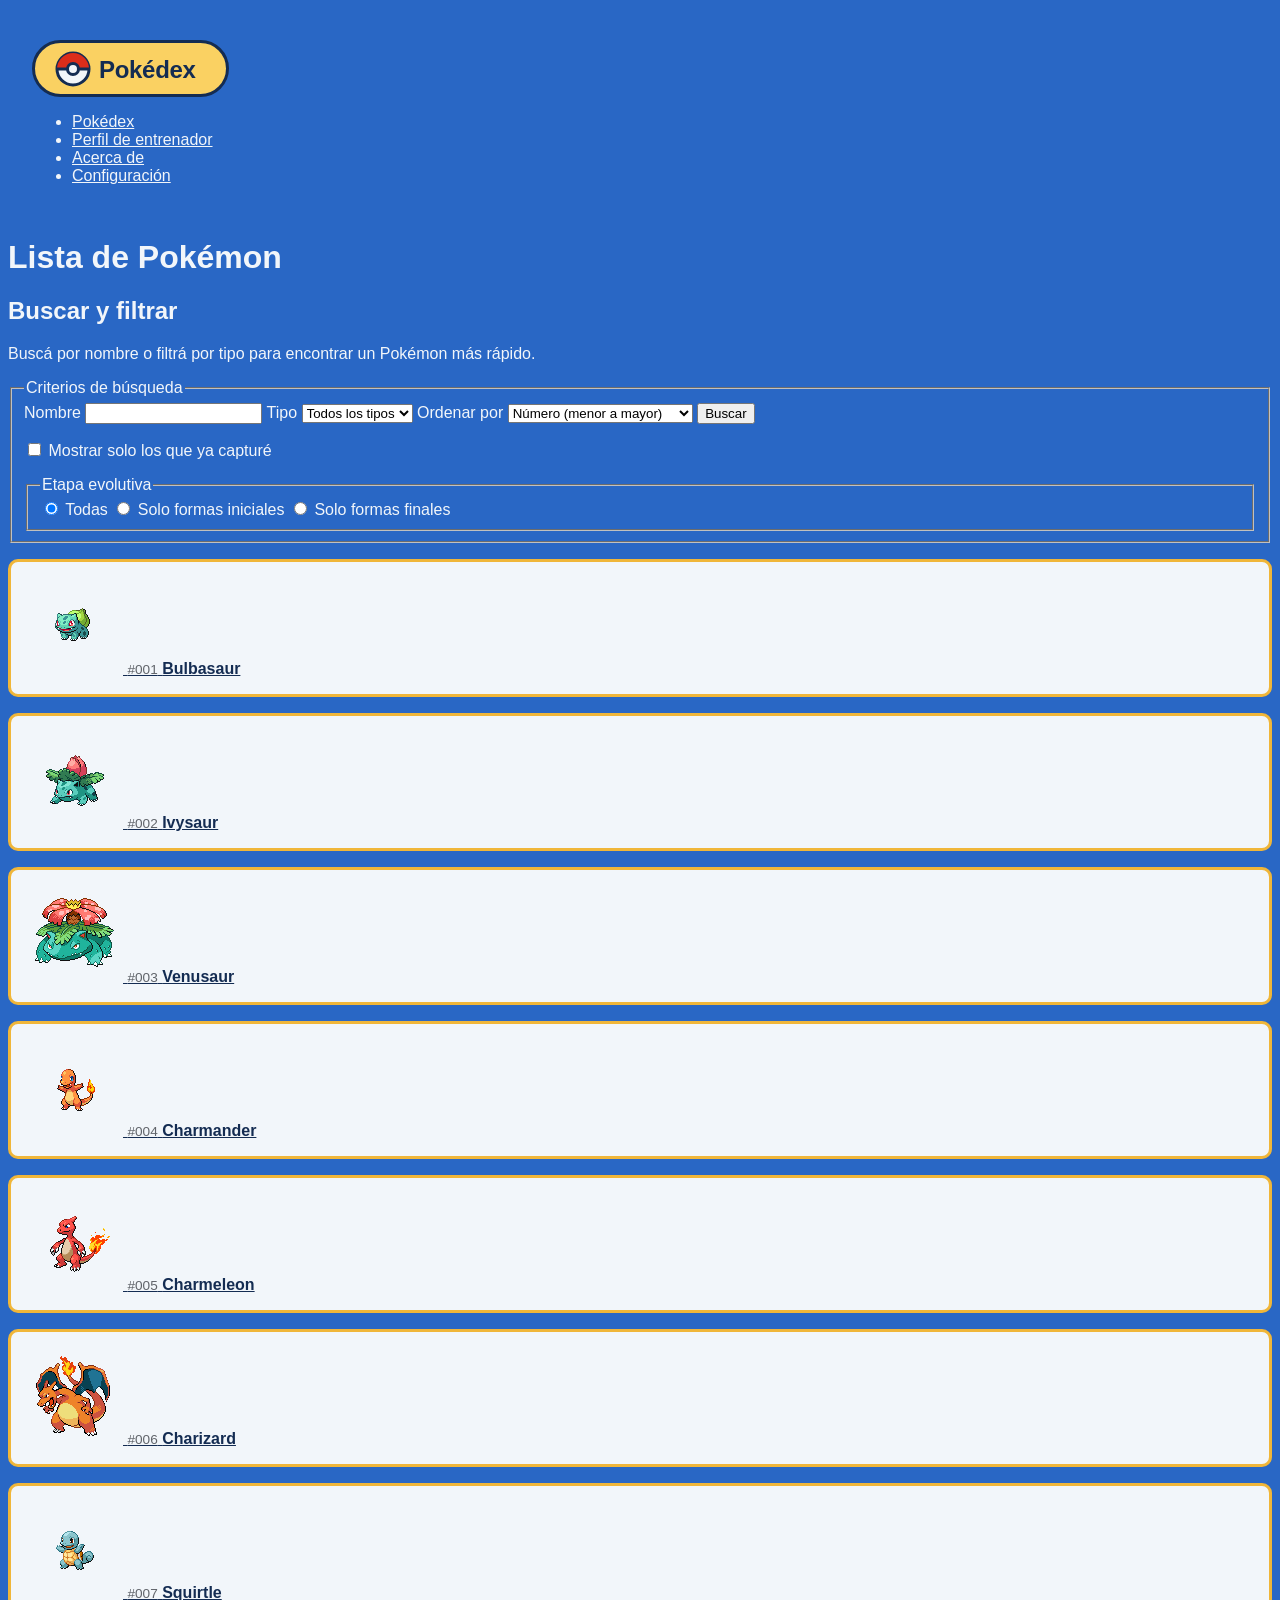
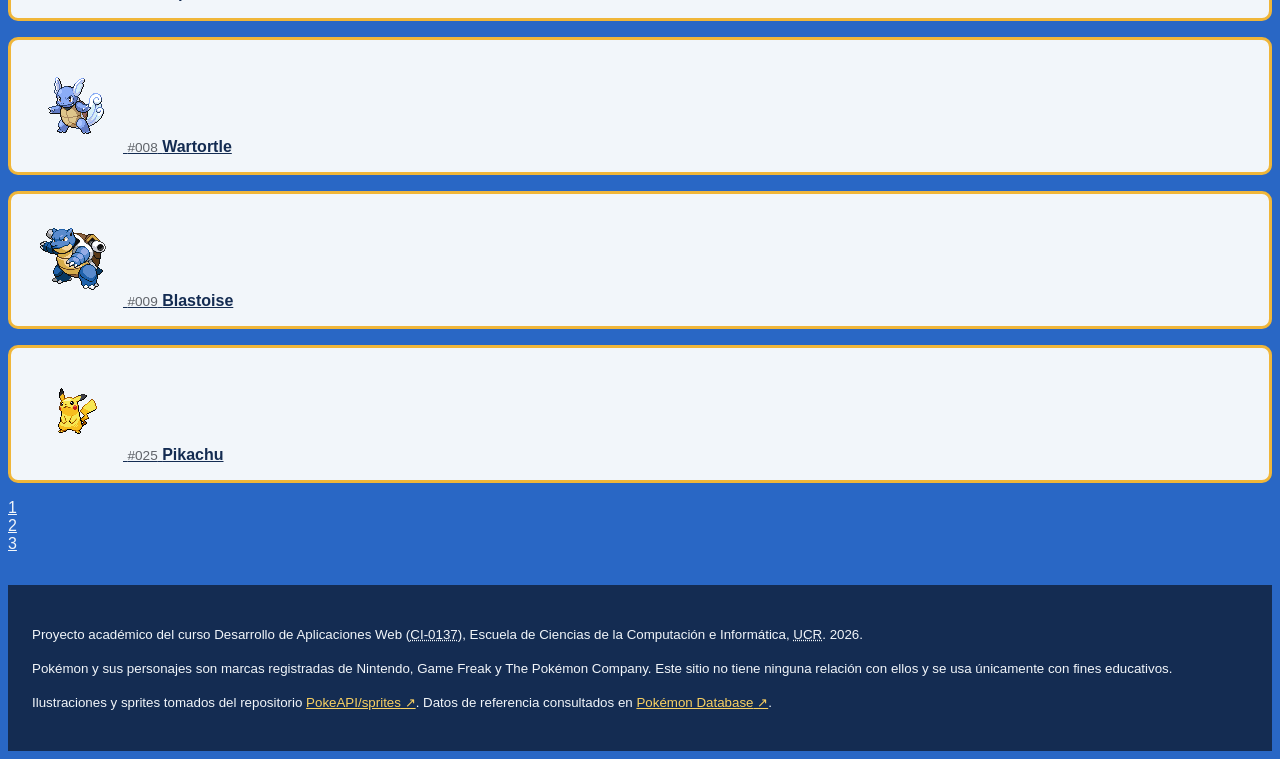
<file: index.html>
<!DOCTYPE html>
<html lang="es">

<head>
  <meta charset="UTF-8">
  <meta name="viewport" content="width=device-width, initial-scale=1">
  <title>Pokédex - Lista de Pokémon</title>

  <link rel="icon" type="image/svg+xml" href="assets/pokeball.svg">
  <link rel="icon" type="image/png" href="assets/pokeball.png">
  <!-- favicon.ico vive en la raiz: el navegador lo pide solo, sin <link> -->
  <!-- Link de conexion con fonts (Balsamiq Sans y Noto Sans) -->
  <link rel="preconnect" href="https://fonts.googleapis.com">
  <link rel="preconnect" href="https://fonts.gstatic.com" crossorigin>
  <link rel="stylesheet" href="https://fonts.googleapis.com/css2?family=Balsamiq+Sans:ital,wght@0,400;0,700;1,400;1,700&family=Noto+Sans:ital,wght@0,100..900;1,100..900&display=swap">
  <!-- Hoja de estilos del sitio. Mismo elemento <link> que el favicon;
       lo que cambia es rel, que dice qué relación tiene el archivo con el documento. -->
  <link rel="stylesheet" href="tokens.css">
  <link rel="stylesheet" href="styles.css">
</head>

<body>

  <header>
    <p>
      <a class="logo" href="./">
        <img src="assets/logo-pokedex.svg" alt="Pokédex" width="156" height="40">
      </a>
    </p>

    <nav>
      <ul>
        <li><a href="./" accesskey="p">Pokédex</a></li>
        <li><a href="perfil.html">Perfil de entrenador</a></li>
        <li><a href="acerca-de.html">Acerca de</a></li>
        <li><a href="configuracion.html">Configuración</a></li>
      </ul>
    </nav>
  </header>

  <main>
    <h1>Lista de Pokémon</h1>

    <section id="buscador" class="buscador">
      <h2>Buscar y filtrar</h2>
      <p>Buscá por nombre o filtrá por tipo para encontrar un Pokémon más rápido.</p>

      <search>
        <form class="buscador" action="./" method="get">
          <fieldset>
            <legend>Criterios de búsqueda</legend>

            <label for="nombre">Nombre</label>
            <input type="search" id="nombre" name="nombre">

            <label for="tipo">Tipo</label>
            <select id="tipo" name="tipo">
              <option value="">Todos los tipos</option>
              <option value="planta">Planta</option>
              <option value="fuego">Fuego</option>
              <option value="agua">Agua</option>
              <option value="electrico">Eléctrico</option>
              <option value="veneno">Veneno</option>
              <option value="volador">Volador</option>
            </select>

            <label for="orden">Ordenar por</label>
            <select id="orden" name="orden">
              <option value="numero-asc" selected>Número (menor a mayor)</option>
              <option value="numero-desc">Número (mayor a menor)</option>
              <option value="nombre-asc">Nombre (A-Z)</option>
              <option value="nombre-desc">Nombre (Z-A)</option>
              <option value="tamano-desc">Tamaño (más alto primero)</option>
              <option value="tamano-asc">Tamaño (más bajo primero)</option>
            </select>

            <button type="submit">Buscar</button>

            <p>
              <input type="checkbox" id="solo-capturados" name="solo-capturados" value="si">
              <label for="solo-capturados">Mostrar solo los que ya capturé</label>
            </p>

            <fieldset>
              <legend>Etapa evolutiva</legend>

              <input type="radio" id="etapa-todas" name="etapa" value="todas" checked>
              <label for="etapa-todas">Todas</label>

              <input type="radio" id="etapa-inicial" name="etapa" value="inicial">
              <label for="etapa-inicial">Solo formas iniciales</label>

              <input type="radio" id="etapa-final" name="etapa" value="final">
              <label for="etapa-final">Solo formas finales</label>
            </fieldset>
          </fieldset>
        </form>
      </search>
    </section>

    <section id="lista-pokemon">
      <ul class="pokemon-list">
        <li class="pokemon-card">
          <a class="pokemon-card__link" href="detalle-pokemon-bulbasaur.html">
            <img class="pokemon-card__image" src="assets/bulbasaur.png" alt="Bulbasaur" width="96" height="96">
            <span class="pokemon-card__number">#001</span>
            <span class="pokemon-card__name">Bulbasaur</span>
          </a>
        </li>

        <li class="pokemon-card">
          <a class="pokemon-card__link" href="detalle-pokemon-ivysaur.html">
            <img class="pokemon-card__image" src="assets/ivysaur.png" alt="Ivysaur" width="96" height="96">
            <span class="pokemon-card__number">#002</span>
            <span class="pokemon-card__name">Ivysaur</span>
          </a>
        </li>

        <li class="pokemon-card">
          <a class="pokemon-card__link" href="detalle-pokemon-venusaur.html">
            <img class="pokemon-card__image" src="assets/venusaur.png" alt="Venusaur" width="96" height="96">
            <span class="pokemon-card__number">#003</span>
            <span class="pokemon-card__name">Venusaur</span>
          </a>
        </li>

        <li class="pokemon-card">
          <a class="pokemon-card__link" href="detalle-pokemon-charmander.html">
            <img class="pokemon-card__image" src="assets/charmander.png" alt="Charmander" width="96" height="96">
            <span class="pokemon-card__number">#004</span>
            <span class="pokemon-card__name">Charmander</span>
          </a>
        </li>

        <li class="pokemon-card">
          <a class="pokemon-card__link" href="detalle-pokemon-charmeleon.html">
            <img class="pokemon-card__image" src="assets/charmeleon.png" alt="Charmeleon" width="96" height="96">
            <span class="pokemon-card__number">#005</span>
            <span class="pokemon-card__name">Charmeleon</span>
          </a>
        </li>

        <li class="pokemon-card">
          <a class="pokemon-card__link" href="detalle-pokemon-charizard.html">
            <img class="pokemon-card__image" src="assets/charizard.png" alt="Charizard" width="96" height="96">
            <span class="pokemon-card__number">#006</span>
            <span class="pokemon-card__name">Charizard</span>
          </a>
        </li>

        <li class="pokemon-card">
          <a class="pokemon-card__link" href="detalle-pokemon-squirtle.html">
            <img class="pokemon-card__image" src="assets/squirtle.png" alt="Squirtle" width="96" height="96">
            <span class="pokemon-card__number">#007</span>
            <span class="pokemon-card__name">Squirtle</span>
          </a>
        </li>

        <li class="pokemon-card">
          <a class="pokemon-card__link" href="detalle-pokemon-wartortle.html">
            <img class="pokemon-card__image" src="assets/wartortle.png" alt="Wartortle" width="96" height="96">
            <span class="pokemon-card__number">#008</span>
            <span class="pokemon-card__name">Wartortle</span>
          </a>
        </li>

        <li class="pokemon-card">
          <a class="pokemon-card__link" href="detalle-pokemon-blastoise.html">
            <img class="pokemon-card__image" src="assets/blastoise.png" alt="Blastoise" width="96" height="96">
            <span class="pokemon-card__number">#009</span>
            <span class="pokemon-card__name">Blastoise</span>
          </a>
        </li>

        <li class="pokemon-card">
          <a class="pokemon-card__link" href="detalle-pokemon-pikachu.html">
            <img class="pokemon-card__image" src="assets/pikachu.png" alt="Pikachu" width="96" height="96">
            <span class="pokemon-card__number">#025</span>
            <span class="pokemon-card__name">Pikachu</span>
          </a>
        </li>
      </ul>
    </section>

    <nav id="paginacion">
      <ol class="paginacion">
        <li><a href="./">1</a></li>
        <li><a href="#">2</a></li>
        <li><a href="#">3</a></li>
      </ol>
    </nav>
  </main>

  <footer>
    <p><small>Proyecto académico del curso Desarrollo de Aplicaciones Web
        (<abbr title="Curso de Informática 0137">CI-0137</abbr>),
        Escuela de Ciencias de la Computación e Informática,
        <abbr title="Universidad de Costa Rica">UCR</abbr>.
        <time datetime="2026">2026</time>.</small></p>

    <p><small>Pokémon y sus personajes son marcas registradas de Nintendo,
        Game Freak y The Pokémon Company. Este sitio no tiene ninguna relación con
        ellos y se usa únicamente con fines educativos.</small></p>

    <p><small>Ilustraciones y sprites tomados del repositorio
        <a href="https://github.com/PokeAPI/sprites" target="_blank" rel="noopener">PokeAPI/sprites</a>.
        Datos de referencia consultados en
        <a href="https://pokemondb.net/" target="_blank" rel="noopener">Pokémon Database</a>.</small></p>
  </footer>

</body>

</html>
</file>
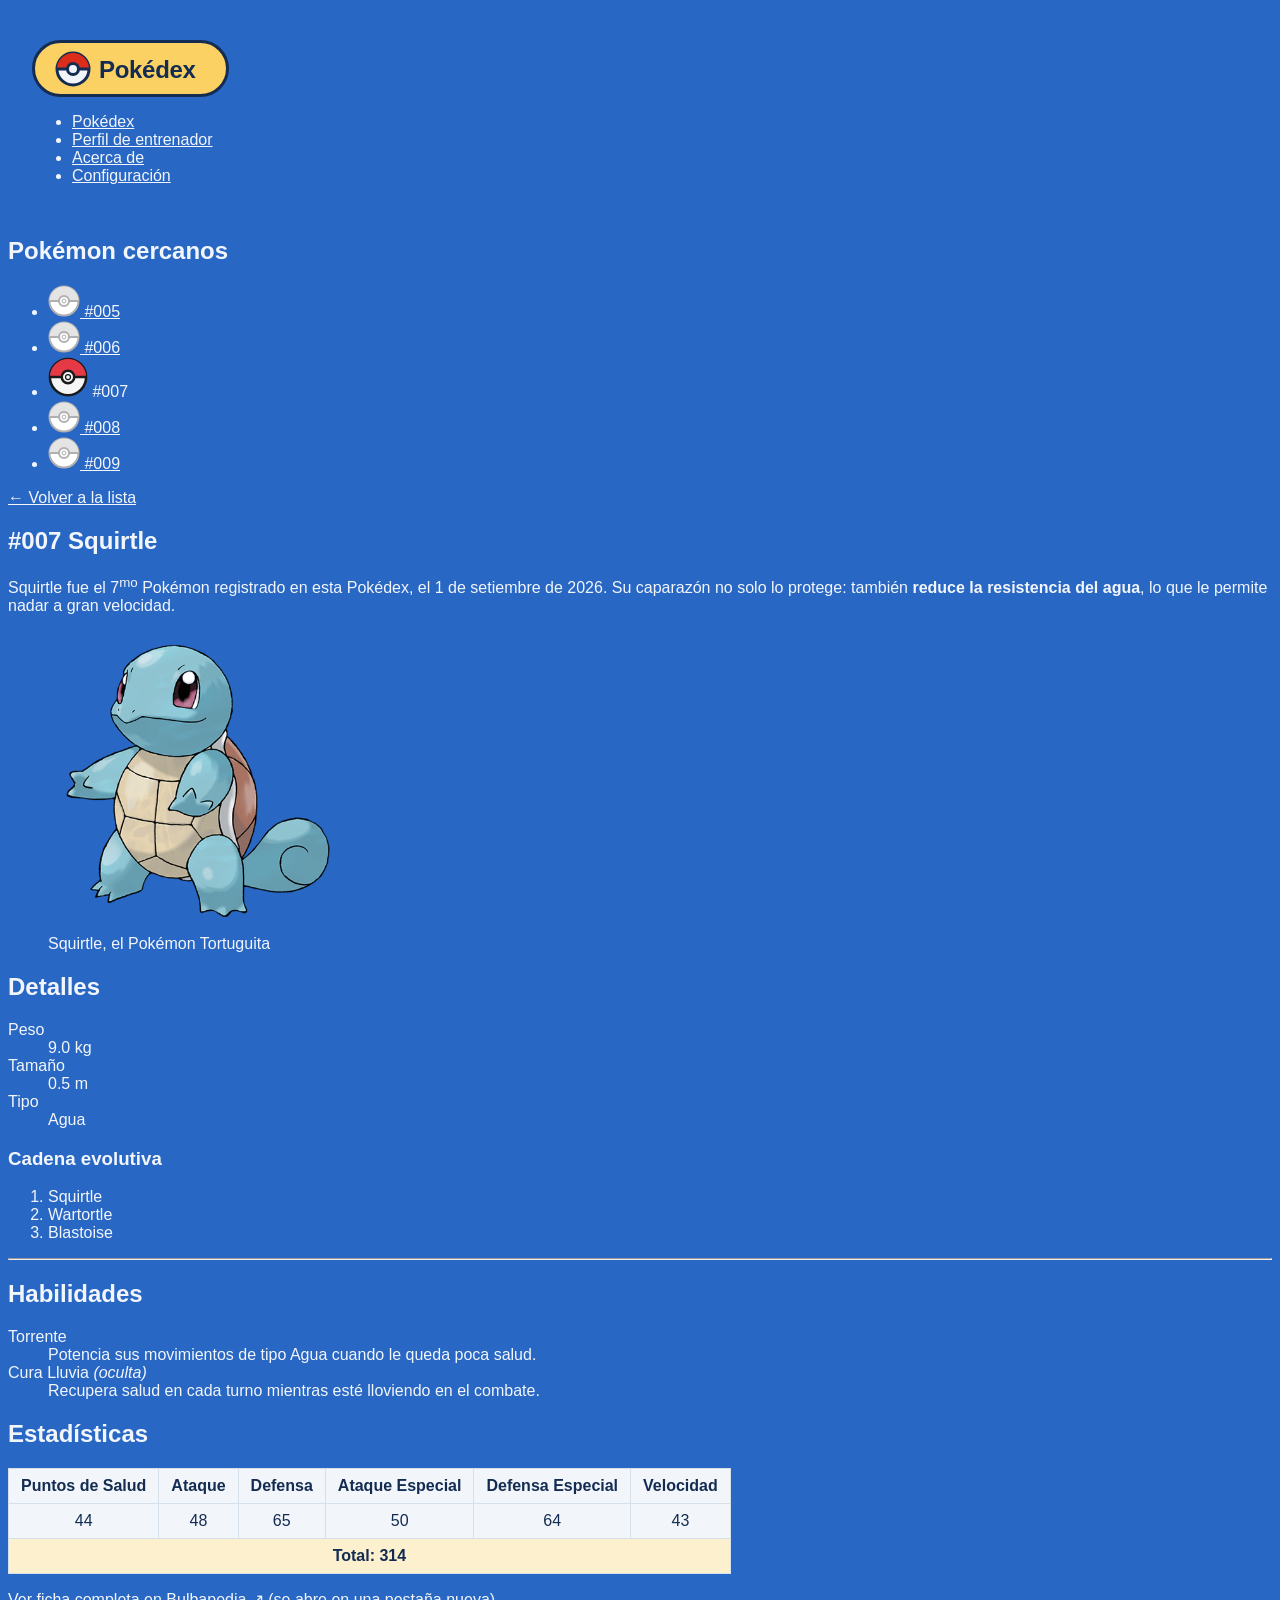
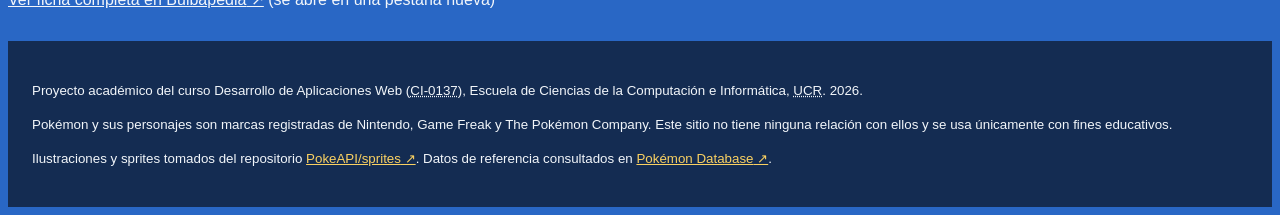
<file: detalle-pokemon-squirtle.html>
<!DOCTYPE html>
<html lang="es">

<head>
  <meta charset="UTF-8">
  <meta name="viewport" content="width=device-width, initial-scale=1">
  <title>Pokédex - Squirtle</title>

  <link rel="icon" type="image/svg+xml" href="assets/pokeball.svg">
  <link rel="icon" type="image/png" href="assets/pokeball.png">
  <!-- favicon.ico vive en la raiz: el navegador lo pide solo, sin <link> -->

  <!-- Hoja de estilos del sitio. Mismo elemento <link> que el favicon;
       lo que cambia es rel, que dice qué relación tiene el archivo con el documento. -->
  <link rel="stylesheet" href="styles.css">
  <link rel="stylesheet" href="tokens.css">
</head>

<body>

  <header>
    <p>
      <a class="logo" href="./">
        <img src="assets/logo-pokedex.svg" alt="Pokédex" width="156" height="40">
      </a>
    </p>

    <nav>
      <ul>
        <li><a href="./" accesskey="p">Pokédex</a></li>
        <li><a href="perfil-entrenador.html">Perfil de entrenador</a></li>
        <li><a href="acerca-de.html">Acerca de</a></li>
        <li><a href="configuracion.html">Configuración</a></li>
      </ul>
    </nav>
  </header>

  <main>

    <!--
      Carrusel de Pokémon cercanos.
      En HTML es solamente una lista de enlaces: dos antes, el actual y dos después.
      El arco, los tamaños y el deslizamiento son CSS y JavaScript, más adelante.
    -->
    <nav id="carrusel">
      <h2>Pokémon cercanos</h2>

      <ul class="carrusel">
        <li class="carrusel__item">
          <a href="detalle-pokemon-charmeleon.html">
            <img src="assets/pokeball-inactiva.svg" alt="Ir a #005 Charmeleon" width="32" height="32">
            #005
          </a>
        </li>

        <li class="carrusel__item">
          <a href="detalle-pokemon-charizard.html">
            <img src="assets/pokeball-inactiva.svg" alt="Ir a #006 Charizard" width="32" height="32">
            #006
          </a>
        </li>

        <li class="carrusel__item carrusel__item--activo">
          <img src="assets/pokeball.svg" alt="Estás viendo #007 Squirtle" width="40" height="40">
          #007
        </li>

        <li class="carrusel__item">
          <a href="detalle-pokemon-wartortle.html">
            <img src="assets/pokeball-inactiva.svg" alt="Ir a #008 Wartortle" width="32" height="32">
            #008
          </a>
        </li>

        <li class="carrusel__item">
          <a href="detalle-pokemon-blastoise.html">
            <img src="assets/pokeball-inactiva.svg" alt="Ir a #009 Blastoise" width="32" height="32">
            #009
          </a>
        </li>
      </ul>
    </nav>

    <p><a href="./">&larr; Volver a la lista</a></p>

    <article id="ficha-pokemon">
      <h1><span>#007</span> Squirtle</h1>

      <p>Squirtle fue el 7<sup>mo</sup> Pokémon registrado en esta Pokédex, el
        <time datetime="2026-09-01">1 de setiembre de 2026</time>. Su caparazón no
        solo lo protege: también <strong>reduce la resistencia del agua</strong>,
        lo que le permite nadar a gran velocidad.
      </p>

      <figure>
        <img src="assets/squirtle-grande.png" alt="Squirtle, un Pokémon de tipo Agua con caparazón de tortuga"
          width="300" height="300">
        <figcaption>Squirtle, el Pokémon Tortuguita</figcaption>
      </figure>

      <section id="detalles">
        <h2>Detalles</h2>

        <dl>
          <dt>Peso</dt>
          <dd>9.0 kg</dd>

          <dt>Tamaño</dt>
          <dd>0.5 m</dd>

          <dt>Tipo</dt>
          <dd>Agua</dd>
        </dl>

        <h3>Cadena evolutiva</h3>
        <ol>
          <li>Squirtle</li>
          <li>Wartortle</li>
          <li>Blastoise</li>
        </ol>
      </section>

      <hr>

      <section id="habilidades">
        <h2>Habilidades</h2>

        <dl>
          <dt>Torrente</dt>
          <dd>Potencia sus movimientos de tipo Agua cuando le queda poca salud.</dd>

          <dt>Cura Lluvia <em>(oculta)</em></dt>
          <dd>Recupera salud en cada turno mientras esté lloviendo en el combate.</dd>
        </dl>
      </section>

      <section id="estadisticas">
        <h2>Estadísticas</h2>

        <table class="stats-table">
          <thead>
            <tr>
              <th abbr="PS">Puntos de Salud</th>
              <th abbr="ATQ">Ataque</th>
              <th abbr="DEF">Defensa</th>
              <th abbr="AT. ESP.">Ataque Especial</th>
              <th abbr="DEF. ESP.">Defensa Especial</th>
              <th abbr="VEL">Velocidad</th>
            </tr>
          </thead>

          <tbody>
            <tr>
              <td>44</td>
              <td>48</td>
              <td>65</td>
              <td>50</td>
              <td>64</td>
              <td>43</td>
            </tr>
          </tbody>

          <tfoot>
            <tr class="stats-table__total">
              <td colspan="6">Total: 314</td>
            </tr>
          </tfoot>
        </table>
      </section>

      <p><a href="https://bulbapedia.bulbagarden.net/wiki/Squirtle_(Pok%C3%A9mon)" target="_blank" rel="noopener">Ver
          ficha completa en Bulbapedia</a>
        (se abre en una pestaña nueva)</p>
    </article>
  </main>

  <footer>
    <p><small>Proyecto académico del curso Desarrollo de Aplicaciones Web
        (<abbr title="Curso de Informática 0137">CI-0137</abbr>),
        Escuela de Ciencias de la Computación e Informática,
        <abbr title="Universidad de Costa Rica">UCR</abbr>.
        <time datetime="2026">2026</time>.</small></p>

    <p><small>Pokémon y sus personajes son marcas registradas de Nintendo,
        Game Freak y The Pokémon Company. Este sitio no tiene ninguna relación con
        ellos y se usa únicamente con fines educativos.</small></p>

    <p><small>Ilustraciones y sprites tomados del repositorio
        <a href="https://github.com/PokeAPI/sprites" target="_blank" rel="noopener">PokeAPI/sprites</a>.
        Datos de referencia consultados en
        <a href="https://pokemondb.net/" target="_blank" rel="noopener">Pokémon Database</a>.</small></p>
  </footer>

</body>

</html>
</file>
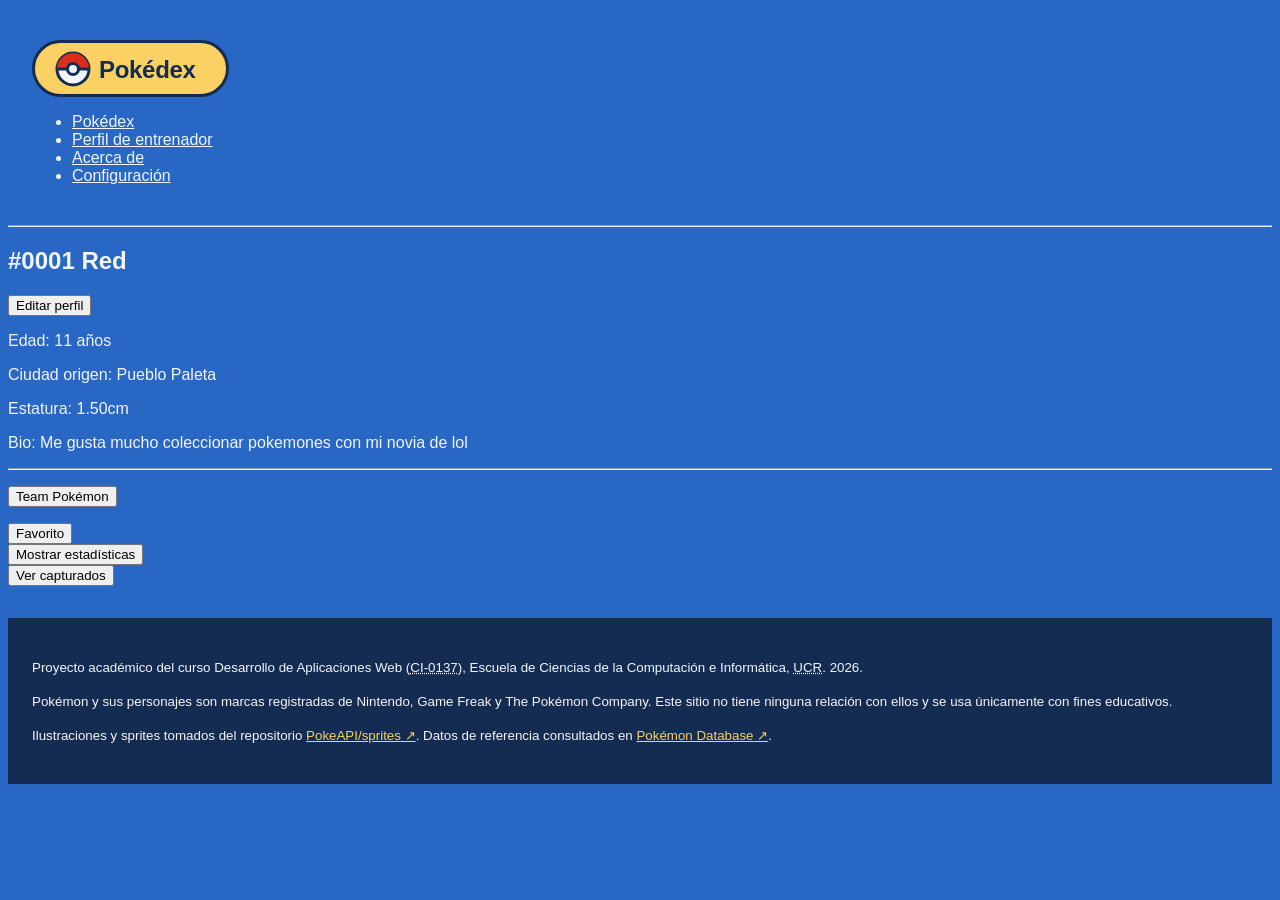
<file: perfil.html>
<!-- en el encabezado del perfil (<h2>#0001 Red</h2>) -->
<!-- La página no tiene <h1>: la jerarquía arranca en <h2>. El nombre del entrenador
     debería ser el título de primer nivel (<h1>) para no saltarse niveles. -->

<!-- en los datos del perfil (<p>Edad: 11 años</p>, etc.) -->
<!-- Los pares dato–valor (edad, ciudad, estatura) convienen marcarse como lista de
     descripción (<dl> con <dt>/<dd>), p. ej. <dt>Edad</dt><dd>11 años</dd>, en vez de
     párrafos sueltos. -->

<!-- en los botones "Quitar" del equipo (command="show-modal") -->
<!-- Estos botones usan command="show-modal" pero sin commandfor, así que no apuntan a
     ningún diálogo y quedan rotos. Para el Lab 1 basta con type="button" (aún no hacen
     nada). -->

<!-- en el <title> (head) -->
<!-- El <title> dice "Lista de Pokémon", pero esta es la página de perfil: debería ser
     descriptivo y distinto del resto (p. ej. "Pokédex - Perfil de entrenador").
     Falta también la meta description en los metadatos. -->

<!-- en el formulario de editar (label for="nombre" / input id="nombre-entrenador") -->
<!-- El <label for="nombre"> no coincide con el input, que tiene id="nombre-entrenador":
     el for y el id deben ser iguales para que la etiqueta quede asociada. Además,
     Biografía quedaría mejor como <textarea> que como <input>. -->

<!-- en cada Pokémon del equipo (<li><section>...) [opcional] -->
<!-- Cada tarjeta va dentro de una <section> sin encabezado propio; como ya están dentro
     de una lista, el contenido puede ir directo en el <li> (o en un <article>). -->

<!-- en el tipo de Pikachu (class="tipo tipo--eléctrico") -->
<!-- La clase lleva tilde (tipo--eléctrico) pero en el CSS está sin tilde (.tipo--electrico),
     así que no coincide y esa pastilla no toma su color. Debe ser tipo--electrico. -->

<!-- en la sección .perfil (está antes de <main>) -->
<!-- La tarjeta de perfil, que es el contenido principal de la página, quedó fuera de <main>.
     Convendría moverla adentro para que la región principal contenga el contenido central. -->

<!-- en el formulario de editar (label for="nombre" / input id="nombre-entrenador") -->
<!-- El for del label no coincide con el id del input; deben ser iguales para que la etiqueta
     quede asociada. -->

<!DOCTYPE html>
<html lang="es">
<head>
  <meta charset="UTF-8">
  <meta name="viewport" content="width=device-width, initial-scale=1">
  <title>Pokédex - Lista de Pokémon</title>

  <link rel="icon" type="image/svg+xml" href="assets/pokeball.svg">
  <link rel="icon" type="image/png" href="assets/pokeball.png">
  <!-- favicon.ico vive en la raiz: el navegador lo pide solo, sin <link> -->
  
  <!-- Hoja de estilos del sitio. Mismo elemento <link> que el favicon;
  lo que cambia es rel, que dice qué relación tiene el archivo con el documento. -->
  <link rel="stylesheet" href="tokens.css">
  <link rel="stylesheet" href="styles.css">
</head>



<body>
    <header>
        <p>
        <a class="logo" href="./">
            <img src="assets/logo-pokedex.svg" alt="Pokédex" width="156" height="40">
        </a>
        </p>

        <nav>
        <ul>
            <li><a href="index.html" accesskey="p">Pokédex</a></li>
            <li><a href="perfil.html">Perfil de entrenador</a></li>
            <li><a href="acerca-de.html">Acerca de</a></li>
            <li><a href="configuracion.html">Configuración</a></li>
        </ul>
        </nav>
    </header>
    <main> 
        <!-- Detalles del perfil-->
        <section>
            <hr>
            <h2>#0001 Red</h2>
            <!-- Para actualizar el perfil-->
            <p><button type="button" command="show-modal" commandfor="editar-perfil">
                    Editar perfil
            </button></p>

            <dialog id="editar-perfil">
            <form method="dialog">
                <h2>Editar perfil</h2>

                <h3>Datos personales</h3>

                <p>
                    <label for="nombre">Nombre:</label>
                    <input type="text" id="nombre-entrenador" name="nombre">
                </p>

                <p>
                    <label for="edad">Edad:</label>
                    <input type="number" id="edad" name="edad">
                </p>

                <p>
                    <label for="ciudad">Ciudad:</label>
                    <input type="text" id="ciudad" name="ciudad">
                </p>

                <p>
                    <label for="estatura">Estatura (cm):</label>
                    <input type="number" id="estatura" name="estatura">
                </p>

                <p>
                    <label for="biografia">Biografía:</label>
                    <input id="biografia" name="biografia">
                </p>

                <p>
                    <button type="button" command="close" commandfor="editar-perfil">Cancelar</button>
                    <button type="button" command="close" commandfor="editar-perfil">Guardar</button>
                </p>
            </form>
            </dialog>


            <!-- Muestra los detalles del perfil-->
            
            <p>Edad: 11 años</p>
            <p>Ciudad origen: Pueblo Paleta</p>
            <p>Estatura: 1.50cm</p>
            <p>Bio: Me gusta mucho coleccionar pokemones con mi novia de lol</p>
            <hr>
        </section>


    <p><button type="button" command="show-modal" commandfor="ver-equipo">
        Team Pokémon
    </button></p>

    
    <dialog id="ver-equipo">
        <h3>Team Pokémon</h3>
        <p>5 de 6 espacios ocupados</p>
        
        <ul>
            <li>
                <section>
                    <img class="pokemon-card__image" src="assets/bulbasaur.png" alt="Bulbasaur" width="96" height="96">
                    <p>#001</p>
                    <p>Bulbasaur</p>
                    <p><button type="button" command="show-modal" >Quitar</button></p>
            
                </section>
            </li>
            <li>
                <section>
                    <img class="pokemon-card__image" src="assets/ivysaur.png" alt="Ivysaur" width="96" height="96">
                    <p>#002</p>
                    <p>Ivysaur</p>
                    <p><button type="button" command="show-modal" >Quitar</button></p>
            
                </section>
            </li>
            <li>
                <section>
                    <img class="pokemon-card__image" src="assets/venusaur.png" alt="Venusaur" width="96" height="96">
                    <p>#003</p>
                    <p>Venusaur</p>
                    <p><button type="button" command="show-modal" >Quitar</button></p>
            
                </section>
            </li>
            <li>
                <section>
                    <img class="pokemon-card__image" src="assets/charmander.png" alt="Charmander" width="96" height="96">
                    <p>#004</p>
                    <p>Charmander</p>
                    <p><button type="button" command="show-modal" >Quitar</button></p>
                </section>
            </li>
            <li>
                <section>
                    <img class="pokemon-card__image" src="assets/charmeleon.png" alt="Charmaleon" width="96" height="96">
                    <p>#005</p>
                    <p>Charmeleon</p>
                    <p><button type="button" command="show-modal" >Quitar</button></p>
                </section>
            </li>
            <li>
                <section>
                    <p>Espacio libre</p>
                </section>
            </li>
        </ul>
        
        
        <button type="button" command="close" commandfor="ver-equipo">Cerrar</button>
        <button type="button" command="close" commandfor="ver-equipo">Agregar desde capturados</button>
    </dialog>
    

    <!-- FAVORITOS (JAFFET) -->
        <section id="PokemonFavoritos"> 
            
            <button  command="show-modal" commandfor="dialogoFav"> 
                Favorito 
            </button>
            <dialog id="dialogoFav">
                <h2>Favoritos</h2>
                <section id="listaPokesFavInterna">
                    <h3>N Pokemon marcados como favoritos</h3>
                    <ul>
                        <li>
                            <img src="assets/bulbasaur.png" alt="Bulbasaur" width="96" height="96">
                            <span>#001</span>
                            <span>Bulbasaur</span>
                            <button>Ver detalle</button>
                            <button>Quitar Favorito</button>
                        </li>
                        <li>
                            <img src="assets/ivysaur.png" alt="Ivysour" width="96" height="96">
                            <span>#002</span>
                            <span>Ivisour</span>
                            <button>Ver detalle</button>
                            <button>Quitar Favorito</button>
                        </li>
                        <li>
                            <img src="assets/charizard.png" alt="Charizard" width="96" height="96">
                            <span>#006</span>
                            <span>Charizard</span>
                            <button>Ver detalle</button>
                            <button>Quitar Favorito</button>
                        </li>
                        <li>
                            <img src="assets/squirtle.png" alt="Squirtle" width="96" height="96">
                            <span>#007</span>
                            <span>Squirtle</span>
                            <button>Ver detalle</button>
                            <button>Quitar Favorito</button>
                        </li>
                    </ul>
                </section>
                <button id="agregarCapturado" type="button">Agregar desde Capturados</button>
                <button id="cerrarFav" command="close" commandfor="dialogoFav">Cerrar</button>
            </dialog>
        </section>
        
    <!-- ESTADÍSTICAS (SEBAS) -->
    <section id="PokemonEstadisticas">
        <button id="mostrarEstadisticas" type="button" command="show-modal" commandfor="dialogoEstadisticas">
            Mostrar estadísticas
        </button>

        <dialog id="dialogoEstadisticas" aria-labelledby="tituloEstadisticas">
            <h2 id="tituloEstadisticas">Estadísticas</h2>

            <table>
                <caption>Comparativa de  los Pokémon de tu equipo</caption>
                <thead>
                    <tr>
                        <th scope="col">Pokémon</th>
                        <th scope="col">PS</th>
                        <th scope="col">ATQ</th>
                        <th scope="col">DEF</th>
                        <th scope="col">AT.ESP</th>
                        <th scope="col">DEF.ESP</th>
                        <th scope="col">VEL</th>
                        <th scope="col">Total</th>
                    </tr>
                </thead>
                <tbody>
                    <tr>
                        <th scope="row">
                            <img src="assets/bulbasaur.png" alt="Imagen de Bulbasaur" width="32" height="32">
                            Bulbasaur
                        </th>
                        <td>45</td>
                        <td>49</td>
                        <td>49</td>
                        <td>65</td>
                        <td>65</td>
                        <td>45</td>
                        <td>318</td>
                    </tr>
                    <tr>
                        <th scope="row">
                            <img src="assets/ivysaur.png" alt="Imagen de Ivysaur" width="32" height="32">
                            Ivysaur
                        </th>
                        <td>60</td>
                        <td>62</td>
                        <td>63</td>
                        <td>80</td>
                        <td>80</td>
                        <td>60</td>
                        <td>405</td>
                    </tr>
                    <tr>
                        <th scope="row">
                            <img src="assets/venusaur.png" alt="Imagen de Venusaur" width="32" height="32">
                            Venusaur
                        </th>
                        <td>80</td>
                        <td>82</td>
                        <td>83</td>
                        <td>100</td>
                        <td>100</td>
                        <td>80</td>
                        <td>525</td>
                    </tr>
                    <tr>
                        <th scope="row">
                            <img src="assets/charmander.png" alt="Imagen de Charmander" width="32" height="32">
                            Charmander
                        </th>
                        <td>39</td>
                        <td>52</td>
                        <td>43</td>
                        <td>60</td>
                        <td>50</td>
                        <td>65</td>
                        <td>309</td>
                    </tr>
                    <tr>
                        <th scope="row">
                            <img src="assets/charmeleon.png" alt="Imagen de Charmeleon" width="32" height="32">
                            Charmeleon
                        </th>
                        <td>58</td>
                        <td>64</td>
                        <td>58</td>
                        <td>80</td>
                        <td>65</td>
                        <td>80</td>
                        <td>405</td>
                    </tr>
                </tbody>
                <tfoot>
                    <tr>
                        <th scope="row">Promedio del equipo</th>
                        <td>56.4</td>
                        <td>61.8</td>
                        <td>59.2</td>
                        <td>77</td>
                        <td>72</td>
                        <td>66</td>
                        <td>392.4</td>
                    </tr>
                </tfoot>
            </table>

            <p>Valores base tomados de la Pokédex - la fila de totales resume el equipo completo.</p>

            <button type="button" command="close" commandfor="dialogoEstadisticas">
                Cerrar
            </button>
        </dialog>
    </section>
    
    <!-- CAPTURADOS (FELI) -->
	<button type="button" command="show-modal" commandfor="ver-capturados">
		Ver capturados
	</button>

	<dialog id="ver-capturados">
		<h2>Pokémones capturados</h2>
		<hr>
		<p>Seleccioná los que querés en tu equipo o marcalos como favoritos</p>
		<search>
			<form class="buscador" action="./" method="get">
				<fieldset>
					<legend>Criterios de búsqueda</legend>
					<label for="nombre">Nombre</label>
					<input type="search" id="nombre" name="nombre" placeholder="Busca por nombre">

					<label for="tipo">Tipo</label>
					<select id="tipo" name="tipo">
						<option value="">Todos los tipos</option>
						<option value="planta">Planta</option>
						<option value="fuego">Fuego</option>
						<option value="agua">Agua</option>
						<option value="electrico">Eléctrico</option>
						<option value="veneno">Veneno</option>
						<option value="volador">Volador</option>
					</select>

					<button type="submit">Buscar</button>
				</fieldset>
			</form>
		</search>
		<section id="lista-pokemon">
		<ul class="pokemon-list">
            <li>
                <img class="pokemon-card__image" src="assets/bulbasaur.png" alt="Bulbasaur" width="96" height="96">
                <span class="pokemon-card__number">#001</span>
                <span class="pokemon-card__name">Bulbasaur</span>
                <input type="checkbox" id="seleccionar-001" value="seleccionado">
                <label for="seleccionar-001">Seleccionar</label>
                <input type="checkbox" id="favorito-001" value="favorito" checked disabled />
                <label for="favorito-001">Favorito</label>
            </li>

            <li class="pokemon-card">
                <img class="pokemon-card__image" src="assets/ivysaur.png" alt="Ivysaur" width="96" height="96">
                <span class="pokemon-card__number">#002</span>
                <span class="pokemon-card__name">Ivysaur</span>
                <input type="checkbox" id="seleccionar-002" value="seleccionado">
                <label for="seleccionar-002">Seleccionar</label>
                <input type="checkbox" id="favorito-002" value="favorito" disabled />
                <label for="favorito-002">Favorito</label>
            </li>

            <li class="pokemon-card">
                <img class="pokemon-card__image" src="assets/venusaur.png" alt="Venusaur" width="96" height="96">
                <span class="pokemon-card__number">#003</span>
                <span class="pokemon-card__name">Venusaur</span>
                <input type="checkbox" id="seleccionar-003" value="seleccionado">
                <label for="seleccionar-003">Seleccionar</label>
                <input type="checkbox" id="favorito-003" value="favorito" disabled />
                <label for="favorito-003">Favorito</label>
            </li>

            <li class="pokemon-card">
                <img class="pokemon-card__image" src="assets/charmander.png" alt="Charmander" width="96" height="96">
                <span class="pokemon-card__number">#004</span>
                <span class="pokemon-card__name">Charmander</span>
                <input type="checkbox" id="seleccionar-004" value="seleccionado">
                <label for="seleccionar-004">Seleccionar</label>
                <input type="checkbox" id="favorito-004" value="favorito" disabled />
                <label for="favorito-004">Favorito</label>
            </li>

            <li class="pokemon-card">
                <img class="pokemon-card__image" src="assets/charmeleon.png" alt="Charmeleon" width="96" height="96">
                <span class="pokemon-card__number">#005</span>
                <span class="pokemon-card__name">Charmeleon</span>
                <input type="checkbox" id="seleccionar-005" value="seleccionado">
                <label for="seleccionar-005">Seleccionar</label>
                <input type="checkbox" id="favorito-005" value="favorito" disabled />
                <label for="favorito-005">Favorito</label>
            </li>

            <li class="pokemon-card">
                <img class="pokemon-card__image" src="assets/charizard.png" alt="Charizard" width="96" height="96">
                <span class="pokemon-card__number">#006</span>
                <span class="pokemon-card__name">Charizard</span>
                <input type="checkbox" id="seleccionar-006" value="seleccionado">
                <label for="seleccionar-006">Seleccionar</label>
                <input type="checkbox" id="favorito-006" value="favorito" checked disabled />
                <label for="favorito-006">Favorito</label>
            </li>

            <li class="pokemon-card">
                <img class="pokemon-card__image" src="assets/squirtle.png" alt="Squirtle" width="96" height="96">
                <span class="pokemon-card__number">#007</span>
                <span class="pokemon-card__name">Squirtle</span>
                <input type="checkbox" id="seleccionar-007" value="seleccionado">
                <label for="seleccionar-007">Seleccionar</label>
                <input type="checkbox" id="favorito-007" value="favorito" checked disabled />
                <label for="favorito-007">Favorito</label>
            </li>

            <li class="pokemon-card">
                <img class="pokemon-card__image" src="assets/wartortle.png" alt="Wartortle" width="96" height="96">
                <span class="pokemon-card__number">#008</span>
                <span class="pokemon-card__name">Wartortle</span>
                <input type="checkbox" id="seleccionar-008" value="seleccionado">
                <label for="seleccionar-008">Seleccionar</label>
                <input type="checkbox" id="favorito-008" value="favorito" disabled />
                <label for="favorito-008">Favorito</label>
            </li>

            <li class="pokemon-card">
                <img class="pokemon-card__image" src="assets/blastoise.png" alt="Blastoise" width="96" height="96">
                <span class="pokemon-card__number">#009</span>
                <span class="pokemon-card__name">Blastoise</span>
                <input type="checkbox" id="seleccionar-009" value="seleccionado">
                <label for="seleccionar-009">Seleccionar</label>
                <input type="checkbox" id="favorito-009" value="favorito" disabled />
                <label for="favorito-009">Favorito</label>
            </li>

            <li class="pokemon-card">
                <img class="pokemon-card__image" src="assets/pikachu.png" alt="Pikachu" width="96" height="96">
                <span class="pokemon-card__number">#025</span>
                <span class="pokemon-card__name">Pikachu</span>
                <input type="checkbox" id="seleccionar-010" value="seleccionado">
                <label for="seleccionar-010">Seleccionar</label>
                <input type="checkbox" id="favorito-010" value="favorito" checked disabled />
                <label for="favorito-010">Favorito</label>
            </li>
        </ul>
		<p>Mostrando 10 de 10 capturados</p>
		</section>
		<hr>
		<p>3 de 6 seleccionados</p>
		<button type="button">Marcar favorito</button>
		<button type="button">Agregar al equipo</button>
		<button type="button" command="close" commandfor="ver-capturados">Salir</button>
	</dialog>
        
    </main>
    <footer>
    <p><small>Proyecto académico del curso Desarrollo de Aplicaciones Web
        (<abbr title="Curso de Informática 0137">CI-0137</abbr>),
        Escuela de Ciencias de la Computación e Informática,
        <abbr title="Universidad de Costa Rica">UCR</abbr>.
        <time datetime="2026">2026</time>.</small></p>

    <p><small>Pokémon y sus personajes son marcas registradas de Nintendo,
        Game Freak y The Pokémon Company. Este sitio no tiene ninguna relación con
        ellos y se usa únicamente con fines educativos.</small></p>

    <p><small>Ilustraciones y sprites tomados del repositorio
        <a href="https://github.com/PokeAPI/sprites" target="_blank" rel="noopener">PokeAPI/sprites</a>.
        Datos de referencia consultados en
        <a href="https://pokemondb.net/" target="_blank" rel="noopener">Pokémon Database</a>.</small></p>
	</footer>
</body>

</html>
</file>
<file: tokens.css>
/* ==========================================================================
   Pokédex — CI-0137
   Paleta y tokens del diseño

   Los colores están extraídos directamente del mockup.
   Se declaran una sola vez acá y se usan con var(--nombre) en todo el sitio.
   Cambiar un color del sitio entero = cambiar una línea de este archivo.

   Versión "moderna": se mantienen TODOS los tokens originales y se agregan
   los de tipografía, sombras, movimiento y superficies (secciones al final).
   ========================================================================== */

:root {

  /* --- Chrome del aparato ------------------------------------------------ */
  --azul:           #2967C5;  /* fondo de la pantalla */
  --azul-borde:     #245BB2;  /* borde del marco, un poco más oscuro */
  --azul-claro:     #4A86E0;  /* brillo suave del fondo (solo decorativo) */
  --navy:           #142C52;  /* barra inferior y textos sobre amarillo */

  --amarillo:       #FAD162;  /* pastillas y encabezados de panel */
  --amarillo-borde: #F0B639;  /* borde de las tarjetas, más saturado */
  --crema:          #FDF0CE;  /* paneles de fondo suave */

  --rojo:           #DC2D1A;  /* botones de acción (oscurecido del mockup
                                 para que el texto blanco cumpla contraste) */
  --blanco:         #F2F6FA;  /* fondo de tarjetas y paneles */

  /* --- Zona del sprite (las rayitas) ------------------------------------- */
  --sprite-raya:    #D7E9F6;
  --sprite-fondo:   #FFFFFF;

  /* --- Barras de estadísticas ------------------------------------------- */
  --pista:          #D6E0EB;  /* el carril vacío detrás de la barra */
  --stat-ps:        #4BB976;
  --stat-ataque:    #EC5F40;
  --stat-defensa:   #5E9AEC;
  --stat-velocidad: #F1B847;

  /* --- Tipos de Pokémon --------------------------------------------------
     Colores de las pastillas de tipo. Todos llevan texto blanco encima, y
     todos fueron verificados: cada uno da al menos 4.5:1 de contraste con
     blanco, que es el mínimo que pide la norma de accesibilidad para texto
     normal. Si cambiás alguno, volvé a revisarlo. */
  --tipo-planta:    #306947;
  --tipo-fuego:     #B92F1F;
  --tipo-agua:      #2967C5;
  --tipo-electrico: #9D6B1A;
  --tipo-veneno:    #6E46B8;
  --tipo-hada:      #A52881;
  --tipo-psiquico:  #A53462;
  --tipo-roca:      #7F5E2E;
  --tipo-normal:    #60646A;
  --tipo-volador:   #3474C3;  /* no estaba en el mockup */
  --tipo-bicho:     #5F7E1F;  /* no estaba en el mockup */
  --tipo-hielo:     #2B7D8A;  /* no estaba en el mockup */

  /* --- Medidas repetidas ------------------------------------------------- */
  --radio:          10px;     /* esquinas de tarjetas y paneles */
  --radio-pastilla: 999px;    /* esquinas de las pastillas: siempre redondas */
  --borde:          3px;      /* grosor del borde de tarjetas */

  /* ======================================================================
     NUEVO — capa moderna
     ====================================================================== */

  /* --- Colores extra ----------------------------------------------------- */
  --verde:          #2E8B57;  /* fondo del ícono de Estadísticas (solo
                                 gráfico, no lleva texto encima) */
  --tinta-suave:    #41557A;  /* texto secundario sobre blanco: 7.5:1 */
  --linea:          #E3EAF3;  /* separadores finos dentro de tarjetas */

  /* --- Tipografía -------------------------------------------------------
     Balsamiq Sans (redondeada, amable) para títulos y números; Noto Sans
     (limpia, muy legible) para el texto corrido. Se cargan desde Google Fonts
     en el <head>; si no llegan, cae a la siguiente de la lista sin romper
     nada. */
  --fuente-titulo: "Balsamiq Sans", "Trebuchet MS", system-ui, sans-serif;
  --fuente-texto:  "Noto Sans", system-ui, "Segoe UI", sans-serif;

  /* --- Radios más generosos ---------------------------------------------- */
  --radio-lg:       24px;
  --radio-xl:       30px;

  /* --- Sombras: siempre en capas (una cercana + una lejana y difusa) ----- */
  --sombra-1:  0 1px 2px rgba(20, 44, 82, .12),
               0 8px 16px -8px rgba(20, 44, 82, .45);
  --sombra-2:  0 2px 4px rgba(20, 44, 82, .10),
               0 18px 34px -14px rgba(20, 44, 82, .55);
  --sombra-3:  0 4px 8px rgba(10, 24, 48, .15),
               0 34px 70px -20px rgba(10, 24, 48, .75);
  --brillo:    inset 0 2px 0 rgba(255, 255, 255, .7);   /* filo de luz arriba */

  /* --- Movimiento -------------------------------------------------------- */
  --ease:      cubic-bezier(.2, .8, .2, 1);   /* arranca rápido, frena suave */
  --dur:       220ms;

  /* --- La zona del sprite (las "rayitas"), reutilizable ------------------ */
  --sprite-zona:
    radial-gradient(circle at 50% 58%, var(--sprite-fondo) 0, var(--sprite-fondo) 34%, transparent 72%),
    repeating-linear-gradient(-45deg, var(--sprite-raya) 0 5px, #EBF3FA 5px 10px);
}

/* --------------------------------------------------------------------------
   Nota sobre contraste

   Combinaciones verificadas de esta paleta (mínimo recomendado: 4.5:1):

     navy sobre crema ............ 12.3:1
     navy sobre tarjeta .......... 12.8:1
     navy sobre amarillo ..........  9.5:1
     blanco sobre azul ............  5.5:1
     crema sobre azul .............  4.8:1
     blanco sobre rojo ............  4.7:1
     tinta-suave sobre blanco .....  7.5:1
     amarillo sobre navy ..........  9.4:1   (enlaces del pie)

   El amarillo sobre azul da 3.7:1: sirve para bordes y para texto grande,
   pero no para texto normal. Por eso el amarillo se usa como fondo con texto
   navy encima, nunca como color de letra sobre el azul.
   -------------------------------------------------------------------------- */
</file>
<file: styles.css>
/* en los íconos ::before (.dato--*, .tarjeta-seccion--*, .boton--flecha, .modal__estrella) */
/* Los íconos se cargan como PNG (icono-ciudad.png, icono-flecha.png...). El enunciado
   pide SVG descargados de Figma: escalan sin perder nitidez y pesan menos. Conviene
   reemplazar los PNG por SVG (como ya se hizo con icono-stats.svg). */

/* en .secciones (grid-template-columns: 1fr 1fr y el @media >= 40rem con repeat(2,1fr)) */
/* Tanto la base como la media query dejan 2 columnas, así que nunca baja a 1 en pantallas
   angostas. Si la idea es 2×2 en escritorio y 1 columna en móvil, la base debería ser una
   columna y el @media poner las dos. */


/* ==========================================================================
   Pokédex — CI-0137
   Hoja de estilos del sitio

   Los colores y las medidas salen de tokens.css, que se enlaza antes que
   este archivo.
   ========================================================================== */


/* --------------------------------------------------------------------------
   1. Base
   -------------------------------------------------------------------------- */

/* El asterisco son todos los elementos; los dos pseudo-elementos se agregan
   aparte porque el asterisco no los alcanza.

   border-box hace que width incluya el relleno y el borde, en vez de medir
   solo el contenido. Sin esto, una caja de width: 300px con padding: 20px y
   border: 2px mide 344 en pantalla. */
*,
*::before,
*::after {
  box-sizing: border-box;
}

/* Estas tres propiedades se heredan: declaradas una vez en body bajan solas
   a toda la página. Regla para acordarse: lo que tiene que ver con el texto
   se hereda; lo que tiene que ver con la caja no. */
body {
  font-family: Verdana, Geneva, sans-serif;
  background: var(--azul);
  color: var(--blanco);
}

/* Los enlaces no toman el color de body: un valor heredado pierde contra
   cualquier regla que apunte directamente al elemento, y la hoja del
   navegador tiene una para "a". Hay que decírselo aparte. */
a {
  color: var(--blanco);
}


/* --------------------------------------------------------------------------
   2. Logo
   -------------------------------------------------------------------------- */

/* La pastilla amarilla no está dentro de la imagen: la dibuja el CSS acá.

   display: inline-block es necesario porque un enlace es un elemento de
   línea, y a esos el relleno vertical no les agranda la caja: el amarillo se
   derramaría sobre las líneas de arriba y abajo. inline-block se comporta
   como caja sin dejar de acomodarse en la línea.

   line-height: 0 saca el hueco que deja la línea base del texto debajo de la
   imagen. Sin eso la pastilla se ve descentrada. */
.logo {
  display: inline-block;
  background: var(--amarillo);
  border: var(--borde) solid var(--navy);
  border-radius: var(--radio-pastilla);
  padding: 0.35rem 1.1rem;
  line-height: 0;
}


/* --------------------------------------------------------------------------
   3. Lista de Pokémon
   -------------------------------------------------------------------------- */

/* La viñeta y la sangría son dos cosas distintas que pone el navegador.
   Quitar una no quita la otra. */
.pokemon-list {
  list-style: none;
  padding-left: 0;
}

/* Las cuatro capas de la caja, en orden de adentro hacia afuera: contenido,
   relleno, borde y margen.

   El relleno está adentro y se pinta con el fondo; el margen está afuera y
   siempre es transparente. Por eso el relleno separa el texto del borde, y el
   margen separa una tarjeta de la siguiente.

   Ojo: entre dos tarjetas no hay 2rem de separación sino 1rem. Los márgenes
   verticales adyacentes no se suman, se fusionan y gana el mayor. A eso se le
   llama colapso de márgenes, y es a propósito. */
.pokemon-card {
  background: var(--blanco);
  color: var(--navy);
  border: var(--borde) solid var(--amarillo-borde);
  border-radius: var(--radio);
  padding: 1rem;
  margin-bottom: 1rem;
}

/* El color se hereda dentro de la tarjeta, pero el enlace no lo toma */
.pokemon-card a {
  color: var(--navy);
}

.pokemon-card__number {
  color: #60646A;
  font-size: 0.85rem;
}

.pokemon-card__name {
  font-weight: bold;
}

/* La paginación ya lleva el número en el texto del enlace: el marcador del
   <ol> lo estaba repitiendo. */
.paginacion {
  list-style: none;
  padding-left: 0;
}


/* --------------------------------------------------------------------------
   4. Tabla de estadísticas
   -------------------------------------------------------------------------- */

/* Por defecto cada celda tiene su propio borde y hay separación entre ellas,
   así que donde dos celdas se tocan aparecen dos líneas. collapse las fusiona
   en una sola. */
.stats-table {
  border-collapse: collapse;
  background: var(--blanco);
  color: var(--navy);
}

/* La coma es una lista de selectores: aplicá esto a los dos. */
.stats-table th,
.stats-table td {
  border: 1px solid var(--pista);
  padding: 0.5rem 0.75rem;
  text-align: center;
}

.stats-table__total {
  font-weight: bold;
  background: var(--crema);
}


/* --------------------------------------------------------------------------
   5. Encabezado y pie
   -------------------------------------------------------------------------- */

/* Sin clase: header y footer ya se identifican por su propia etiqueta. Esa es
  la ventaja de haber usado HTML semántico en vez de div para todo. */
header {
  padding: 1rem 1.5rem;
}

/* Acá se ve la diferencia entre relleno y margen, porque hay fondo: el navy
   llega hasta donde termina el relleno y se corta ahí; el margen queda
   afuera, transparente. */
footer {
  background: var(--navy);
  color: var(--blanco);
  padding: 1.5rem;
  margin-top: 2rem;
}

/* El pie tiene fondo oscuro y adentro hay enlaces: necesitan su propio color.
   Cada vez que le cambies el fondo a una caja, revisá el texto de adentro. */
footer a {
  color: var(--amarillo);
}


/* --------------------------------------------------------------------------
   6. Estados
   -------------------------------------------------------------------------- */

/* Una pseudo-clase selecciona un elemento que ya existe cuando está en cierto
   estado, y lleva UN dos puntos. Un pseudo-elemento crea una caja nueva que
   no está en el HTML, y lleva DOS.

   :hover es el mouse encima. :focus-within es el foco del teclado en algo de
   adentro, y hace falta porque quien navega con teclado no tiene puntero: sin
   esta regla, esa persona nunca sabe dónde está parada. */
.pokemon-card:hover,
.pokemon-card:focus-within {
  border-color: var(--navy);
  background: var(--crema);
}

.pokemon-card a:hover {
  text-decoration: underline;
}

/* El anillo de foco nunca se quita sin poner algo en su lugar: es lo único
   que le indica a una persona con teclado dónde está. */
a:focus-visible {
  outline: 3px solid var(--amarillo);
  outline-offset: 2px;
}

/* Un pseudo-elemento: esta flecha no está en el HTML, la inventó el CSS.
   content es obligatorio; sin él no se dibuja nada, aunque le pongas color.

   Sirve para decoración, nunca para información que haga falta entender: los
   lectores de pantalla a veces leen el content y a veces no, según el
   navegador. Acá la flecha solo refuerza algo que el texto ya dice.

   El selector entre corchetes busca por atributo: los enlaces que abren en
   pestaña nueva. */
a[target="_blank"]::after {
  content: " ↗";
}
</file>
